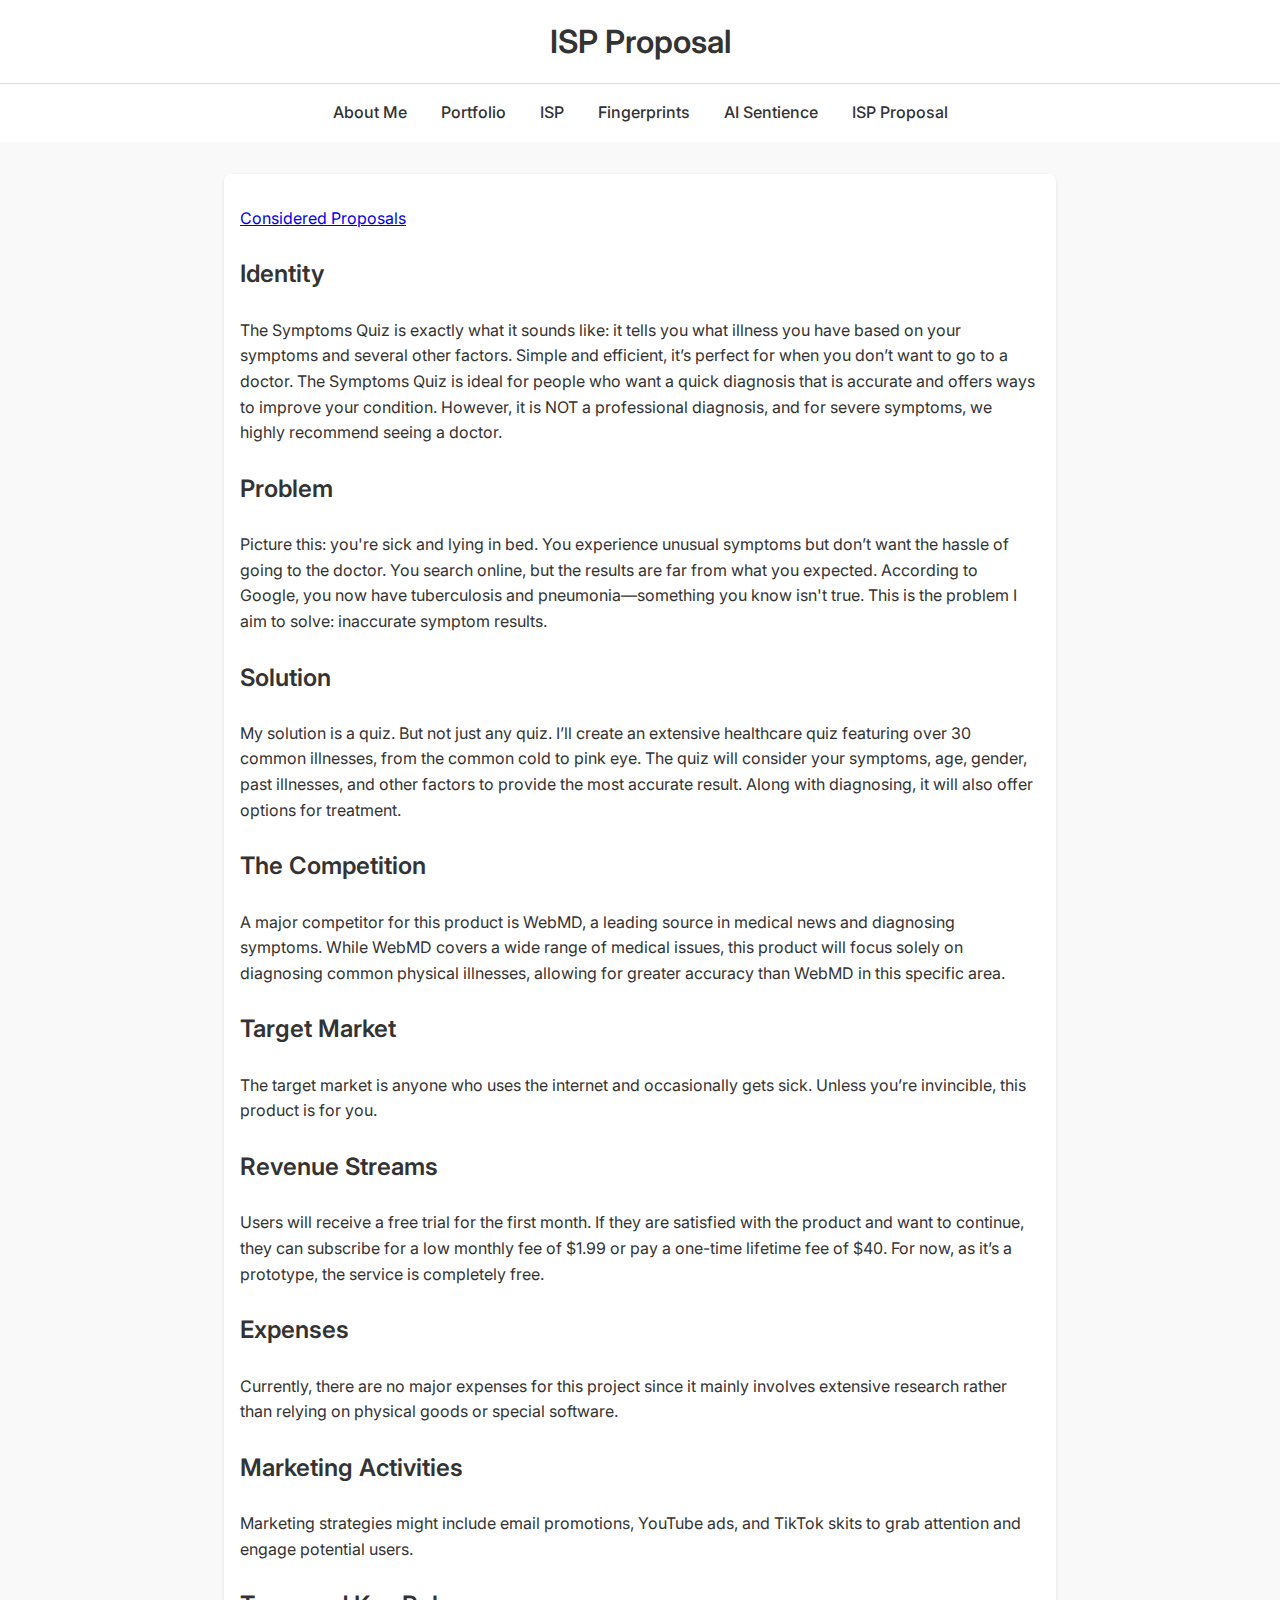
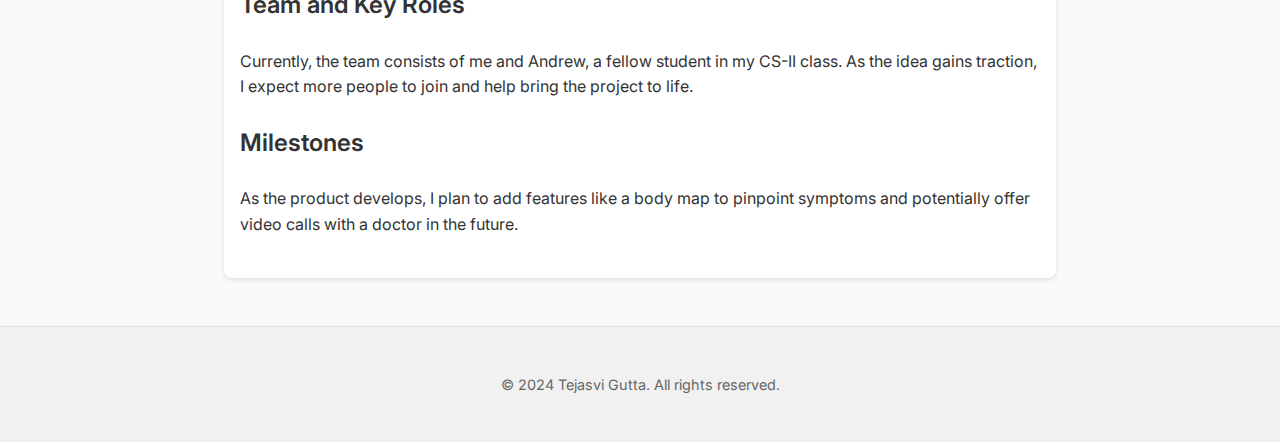
<file: CS-II/Projects/Business Plan/index.html>
<!DOCTYPE html>
<html lang="en">
<head>
  <meta charset="UTF-8">
  <meta name="viewport" content="width=device-width, initial-scale=1.0">
  <title>ISP Proposal</title>
  <link href="https://fonts.googleapis.com/css2?family=Inter:wght@400;600&display=swap" rel="stylesheet">
  <style>
    body {
      font-family: 'Inter', sans-serif;
      margin: 0;
      padding: 0;
      background-color: #f9f9f9;
      color: #333;
      line-height: 1.6;
    }

    header {
      background: white;
      border-bottom: 1px solid #e0e0e0;
      padding: 1rem 0;
      text-align: center;
      position: sticky;
      top: 0;
      z-index: 1000;
    }

    header h1 {
      font-size: 2rem;
      font-weight: 600;
      margin: 0;
    }

    nav {
      text-align: center;
      padding: 1rem 0;
      background: white;
    }

    nav a {
      text-decoration: none;
      color: #333;
      margin: 0 15px;
      font-size: 1rem;
      font-weight: 500;
      transition: color 0.3s ease;
    }

    nav a:hover {
      color: #0073e6;
    }

    nav a:after {
      content: "";
      display: block;
      height: 2px;
      width: 0;
      background: #0073e6;
      transition: width 0.3s ease;
      position: absolute;
      bottom: -5px;
      left: 0;
    }

    nav a:hover:after {
      width: 100%;
    }

    main {
      max-width: 800px;
      margin: 2rem auto;
      padding: 1rem;
      background: white;
      border-radius: 8px;
      box-shadow: 0 2px 4px rgba(0, 0, 0, 0.1);
    }

    main h2 {
      font-size: 1.5rem;
      font-weight: 600;
      margin-bottom: 1.5rem;
    }

    main h3 {
      font-weight: 500;
      color: #555;
    }

    main p {
      margin-bottom: 1.5rem;
      font-size: 1rem;
    }

    footer {
      text-align: center;
      padding: 2rem 1rem;
      background-color: #f1f1f1;
      color: #666;
      font-size: 0.9rem;
      margin-top: 3rem;
      border-top: 1px solid #e0e0e0;
    }
  </style>
</head>
<body>

  <header>
    <h1>ISP Proposal</h1>
  </header>

  <nav>
    <a href="../../../index.html">About Me</a>
    <a href="../../portfolioreal.html">Portfolio</a>
    <a href="../../isp.html">ISP</a>
    <a href="../../Essays/fingerprints.html">Fingerprints</a>
    <a href="../../Essays/AI Sentience.html">AI Sentience</a>
    <a href="index.html">ISP Proposal</a>
  </nav>

  <main>
    <p><a href="considered.html">Considered Proposals</a></p>

    <h2>Identity</h2>
    <p>The Symptoms Quiz is exactly what it sounds like: it tells you what illness you have based on your symptoms and several other factors. Simple and efficient, it’s perfect for when you don’t want to go to a doctor. The Symptoms Quiz is ideal for people who want a quick diagnosis that is accurate and offers ways to improve your condition. However, it is NOT a professional diagnosis, and for severe symptoms, we highly recommend seeing a doctor.</p>

    <h2>Problem</h2>
    <p>Picture this: you're sick and lying in bed. You experience unusual symptoms but don’t want the hassle of going to the doctor. You search online, but the results are far from what you expected. According to Google, you now have tuberculosis and pneumonia—something you know isn't true. This is the problem I aim to solve: inaccurate symptom results.</p>

    <h2>Solution</h2>
    <p>My solution is a quiz. But not just any quiz. I’ll create an extensive healthcare quiz featuring over 30 common illnesses, from the common cold to pink eye. The quiz will consider your symptoms, age, gender, past illnesses, and other factors to provide the most accurate result. Along with diagnosing, it will also offer options for treatment.</p>

    <h2>The Competition</h2>
    <p>A major competitor for this product is WebMD, a leading source in medical news and diagnosing symptoms. While WebMD covers a wide range of medical issues, this product will focus solely on diagnosing common physical illnesses, allowing for greater accuracy than WebMD in this specific area.</p>

    <h2>Target Market</h2>
    <p>The target market is anyone who uses the internet and occasionally gets sick. Unless you’re invincible, this product is for you.</p>

    <h2>Revenue Streams</h2>
    <p>Users will receive a free trial for the first month. If they are satisfied with the product and want to continue, they can subscribe for a low monthly fee of $1.99 or pay a one-time lifetime fee of $40. For now, as it’s a prototype, the service is completely free.</p>

    <h2>Expenses</h2>
    <p>Currently, there are no major expenses for this project since it mainly involves extensive research rather than relying on physical goods or special software.</p>

    <h2>Marketing Activities</h2>
    <p>Marketing strategies might include email promotions, YouTube ads, and TikTok skits to grab attention and engage potential users.</p>

    <h2>Team and Key Roles</h2>
    <p>Currently, the team consists of me and Andrew, a fellow student in my CS-II class. As the idea gains traction, I expect more people to join and help bring the project to life.</p>

    <h2>Milestones</h2>
    <p>As the product develops, I plan to add features like a body map to pinpoint symptoms and potentially offer video calls with a doctor in the future.</p>

  </main>

  <footer>
    <p>© 2024 Tejasvi Gutta. All rights reserved.</p>
  </footer>
</body>
</html>
</file>
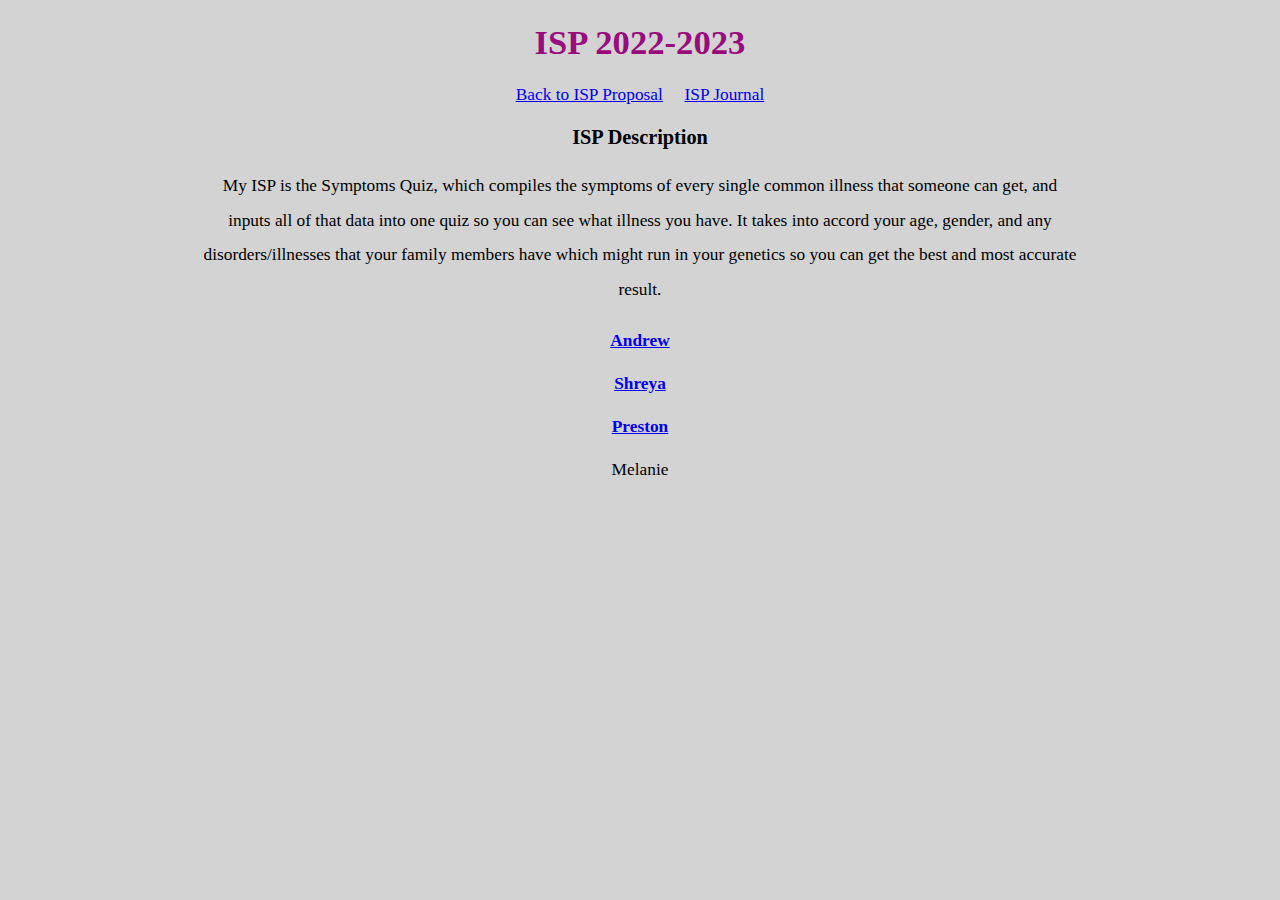
<file: CS-II/Projects/ISP/index.html>
<!DOCTYPE html>
<html>
  <head>
    <link rel="stylesheet" href="../../style.css"/>
  </head>

  <body>
    <header>
      <h1>ISP 2022-2023</h1>
    </header>
    <main class="essay">
      <a href="../Business Plan/index.html">Back to ISP Proposal</a>
      &nbsp; &nbsp;
      <a href="Journal.html">ISP Journal</a>

      <h3>ISP Description</h3>
      <p>My ISP is the Symptoms Quiz, which compiles the symptoms of every single common illness that someone can get, and inputs all of that data into one quiz so you can see what illness you have. It takes into accord your age, gender, and any disorders/illnesses that your family members have which might run in your genetics so you can get the best and most accurate result.
      </p>
      <h4><a href="https://www.codermerlin.com/users/andrew-nguyen/Digital%20Portfolio/index.html">Andrew</a></h4>
      <h4><a href="https://codermerlin.com/users/shreya-kumar/Digital%20Portfolio/index.html">Shreya</h4>
      <h4><a href="https://www.codermerlin.com/users/hoang-nguyen/Digital%20Portfolio/index.html">Preston</h4>
      <a href"">Melanie</h4>
    </main>
</html>
</file>
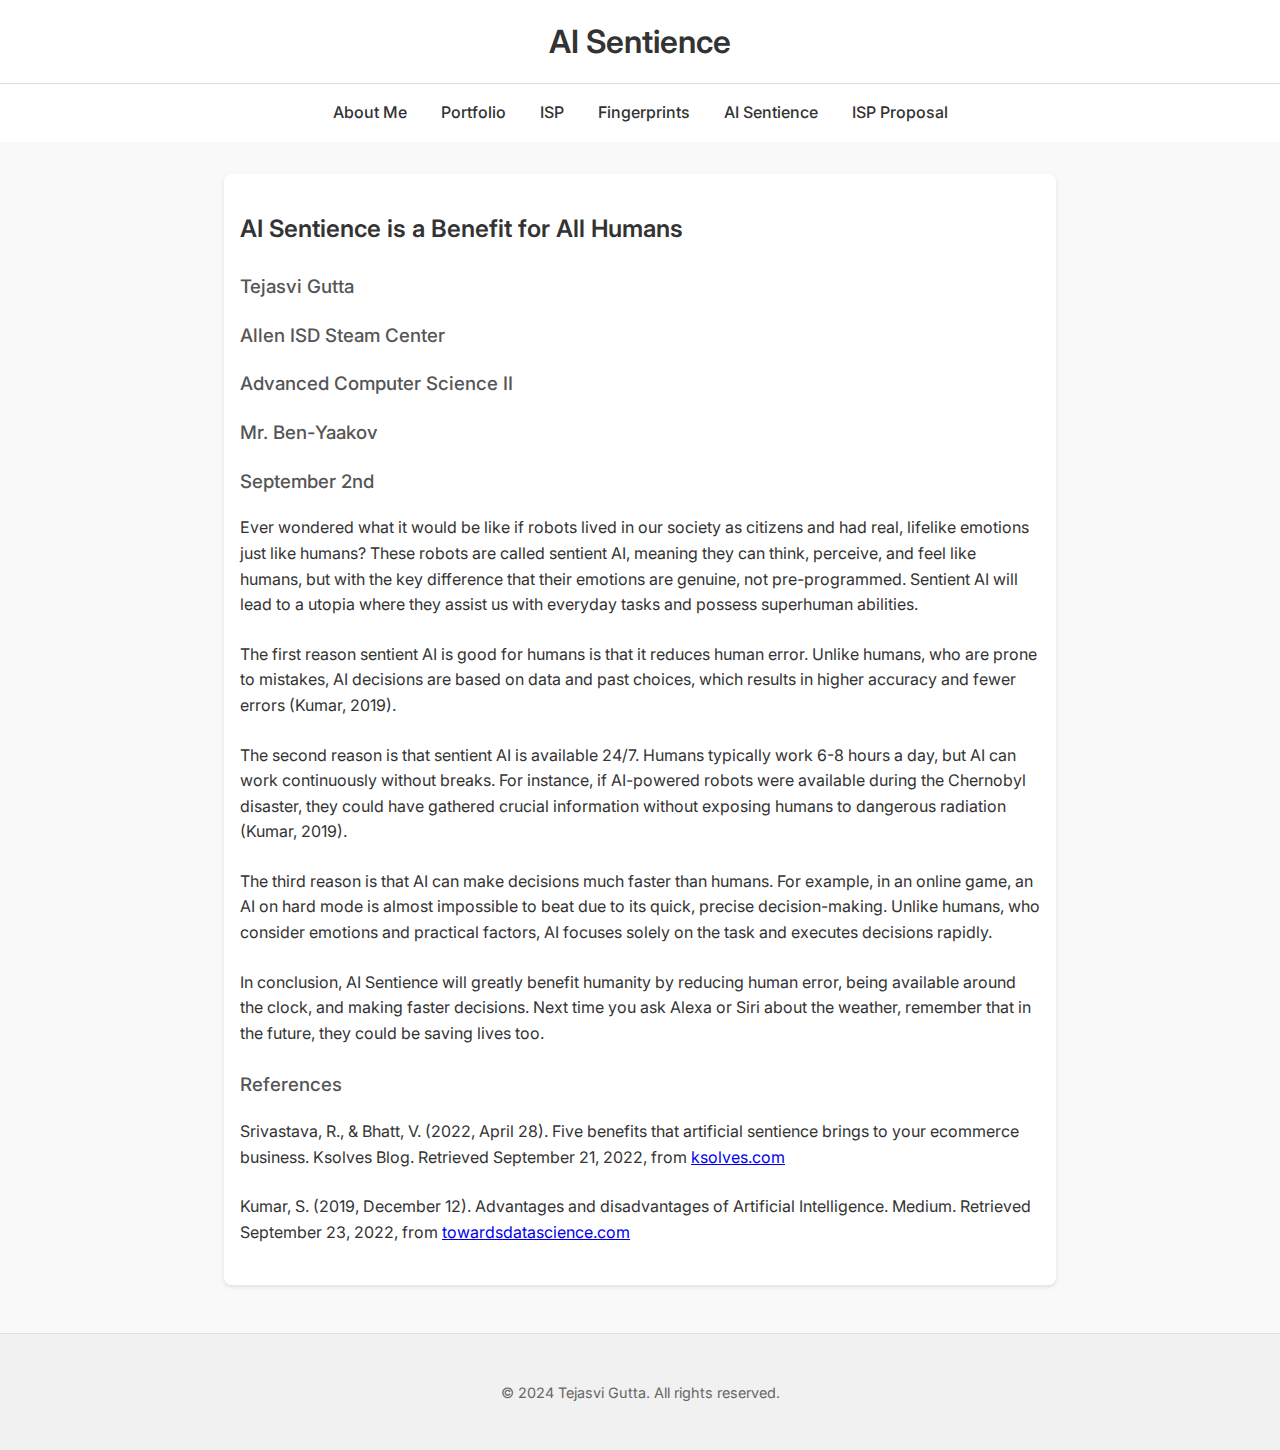
<file: CS-II/Essays/AI Sentience.html>
<!DOCTYPE html>
<html lang="en">
<head>
  <meta charset="UTF-8">
  <meta name="viewport" content="width=device-width, initial-scale=1.0">
  <title>AI Sentience</title>
  <link href="https://fonts.googleapis.com/css2?family=Inter:wght@400;600&display=swap" rel="stylesheet">
  <style>
    /* General Styles */
    body {
      font-family: 'Inter', sans-serif;
      margin: 0;
      padding: 0;
      background: #f9f9f9;
      color: #333;
      line-height: 1.6;
      scroll-behavior: smooth;
    }

    header {
      background: white;
      border-bottom: 1px solid #e0e0e0;
      padding: 1rem 0;
      text-align: center;
      position: sticky;
      top: 0;
      z-index: 1000;
    }

    header h1 {
      font-size: 2rem;
      font-weight: 600;
      margin: 0;
    }

    nav {
      text-align: center;
      padding: 1rem 0;
      background: white;
    }

    nav a {
      text-decoration: none;
      color: #333;
      margin: 0 15px;
      font-size: 1rem;
      font-weight: 500;
      position: relative;
      transition: color 0.3s ease;
    }

    nav a:hover {
      color: #0073e6;
    }

    nav a:after {
      content: "";
      display: block;
      height: 2px;
      width: 0;
      background: #0073e6;
      transition: width 0.3s ease;
      position: absolute;
      bottom: -5px;
      left: 0;
    }

    nav a:hover:after {
      width: 100%;
    }

    main {
      max-width: 800px;
      margin: 2rem auto;
      padding: 1rem;
      background: white;
      border-radius: 8px;
      box-shadow: 0 2px 4px rgba(0, 0, 0, 0.1);
    }

    main h2 {
      font-size: 1.5rem;
      font-weight: 600;
      margin-bottom: 1.5rem;
    }

    main h3 {
      font-weight: 500;
      color: #555;
    }

    main p {
      margin-bottom: 1.5rem;
      font-size: 1rem;
    }

    footer {
      text-align: center;
      padding: 2rem 1rem;
      background-color: #f1f1f1;
      color: #666;
      font-size: 0.9rem;
      margin-top: 3rem;
      border-top: 1px solid #e0e0e0;
    }
  </style>
</head>
<body>
  <header>
    <h1>AI Sentience</h1>
  </header>

  <nav>
    <a href="../../index.html">About Me</a>
    <a href="../portfolioreal.html">Portfolio</a>
    <a href="../isp.html">ISP</a>
    <a href="fingerprints.html">Fingerprints</a>
    <a href="AI Sentience.html">AI Sentience</a>
    <a href="../Projects/Business Plan/index.html">ISP Proposal</a>
  </nav>

  <main>
    <h2>AI Sentience is a Benefit for All Humans</h2>
    <h3>Tejasvi Gutta</h3>
    <h3>Allen ISD Steam Center</h3>
    <h3>Advanced Computer Science II</h3>
    <h3>Mr. Ben-Yaakov</h3>
    <h3>September 2nd</h3>

    <p>Ever wondered what it would be like if robots lived in our society as citizens and had real, lifelike emotions just like humans? These robots are called sentient AI, meaning they can think, perceive, and feel like humans, but with the key difference that their emotions are genuine, not pre-programmed. Sentient AI will lead to a utopia where they assist us with everyday tasks and possess superhuman abilities.</p>

    <p>The first reason sentient AI is good for humans is that it reduces human error. Unlike humans, who are prone to mistakes, AI decisions are based on data and past choices, which results in higher accuracy and fewer errors (Kumar, 2019).</p>

    <p>The second reason is that sentient AI is available 24/7. Humans typically work 6-8 hours a day, but AI can work continuously without breaks. For instance, if AI-powered robots were available during the Chernobyl disaster, they could have gathered crucial information without exposing humans to dangerous radiation (Kumar, 2019).</p>

    <p>The third reason is that AI can make decisions much faster than humans. For example, in an online game, an AI on hard mode is almost impossible to beat due to its quick, precise decision-making. Unlike humans, who consider emotions and practical factors, AI focuses solely on the task and executes decisions rapidly.</p>

    <p>In conclusion, AI Sentience will greatly benefit humanity by reducing human error, being available around the clock, and making faster decisions. Next time you ask Alexa or Siri about the weather, remember that in the future, they could be saving lives too.</p>

    <h3>References</h3>
    <p>Srivastava, R., &amp; Bhatt, V. (2022, April 28). Five benefits that artificial sentience brings to your ecommerce business. Ksolves Blog. Retrieved September 21, 2022, from <a href="https://www.ksolves.com/blog/artificial-intelligence/five-benefits-that-artificial-sentience-brings-to-your-ecommerce-business#:~:text=Artificial%20Sentience%20not%20only%20helps,to%20these%20platforms%20and%20services." target="_blank">ksolves.com</a></p>

    <p>Kumar, S. (2019, December 12). Advantages and disadvantages of Artificial Intelligence. Medium. Retrieved September 23, 2022, from <a href="https://towardsdatascience.com/advantages-and-disadvantages-of-artificial-intelligence-182a5ef6588c" target="_blank">towardsdatascience.com</a></p>
  </main>

  <footer>
    <p>© 2024 Tejasvi Gutta. All rights reserved.</p>
  </footer>
</body>
</html>
</file>
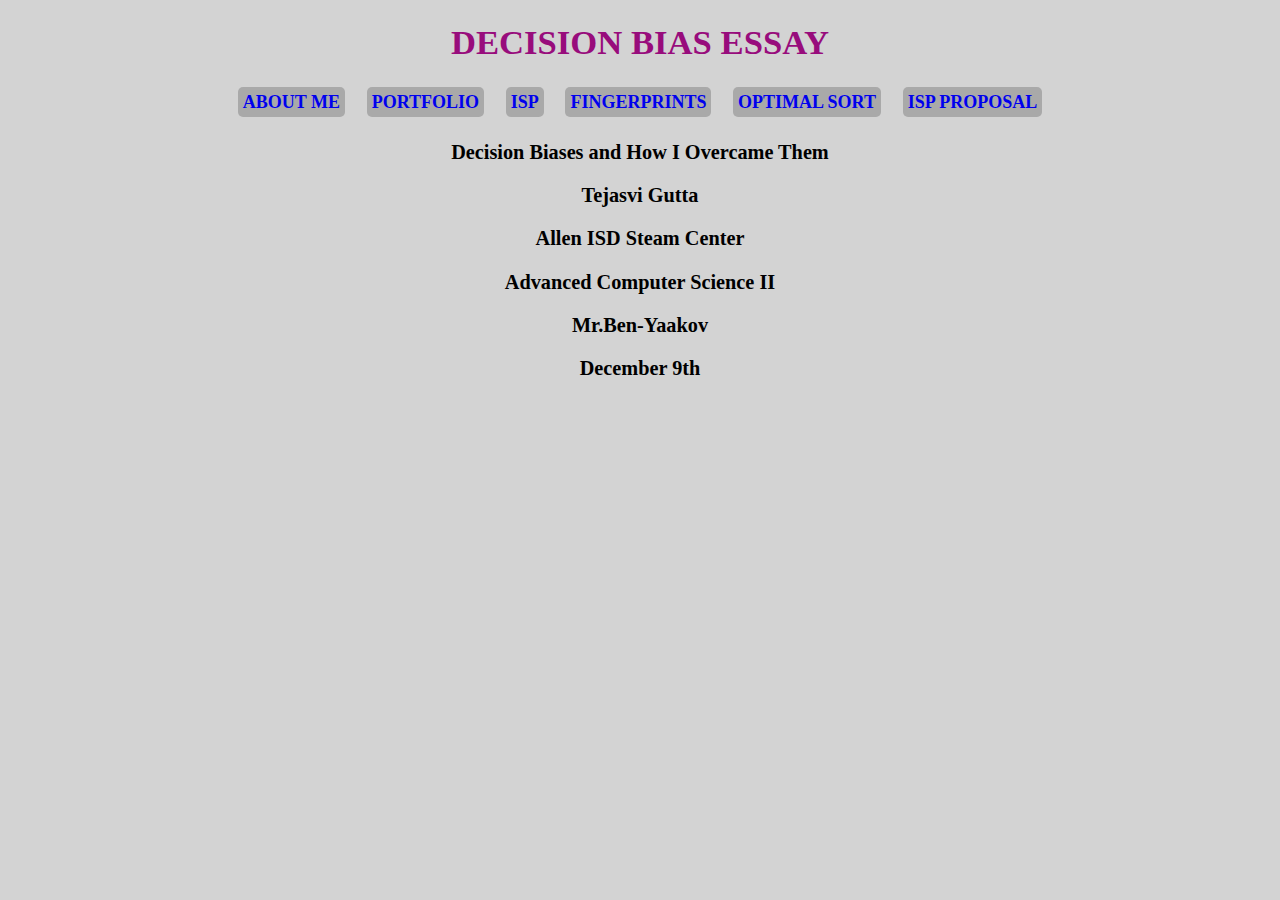
<file: CS-II/Essays/Decision Making.html>
<!DOCTYPE html>
<html>
  <head>
    <link rel="stylesheet" href="../style.css">
    <body>
      <header>
	<h1>Decision Bias Essay</h1>
      </header>
      <div style="padding: 7px">
	<a href="../../index.html" class='navBar'>About Me</a>
	&nbsp; &nbsp;
	<a href="../portfolioreal.html" class='navBar'>Portfolio</a>
	&nbsp; &nbsp;
	<a href="../isp.html" class='navBar'>ISP</a>
	&nbsp; &nbsp;
	<a href="fingerprints.html" class='navBar'>Fingerprints</a>
	&nbsp; &nbsp;
	<a href="../Projects/Optimal Sort.html" class='navBar'>Optimal Sort</a>
	&nbsp; &nbsp;
	<a href="../Projects/Business Plan/index.html" class='navBar'>ISP Proposal</a>
      </div>

      <main class="essay">
	<h3>Decision Biases and How I Overcame Them</h3>
	<h3>Tejasvi Gutta</h3>
	<h3>Allen ISD Steam Center</h3>
	<h3>Advanced Computer Science II</h3>
	<h3>Mr.Ben-Yaakov</h3>
	<h3>December 9th</h3>

	<div class="essay">
</file>
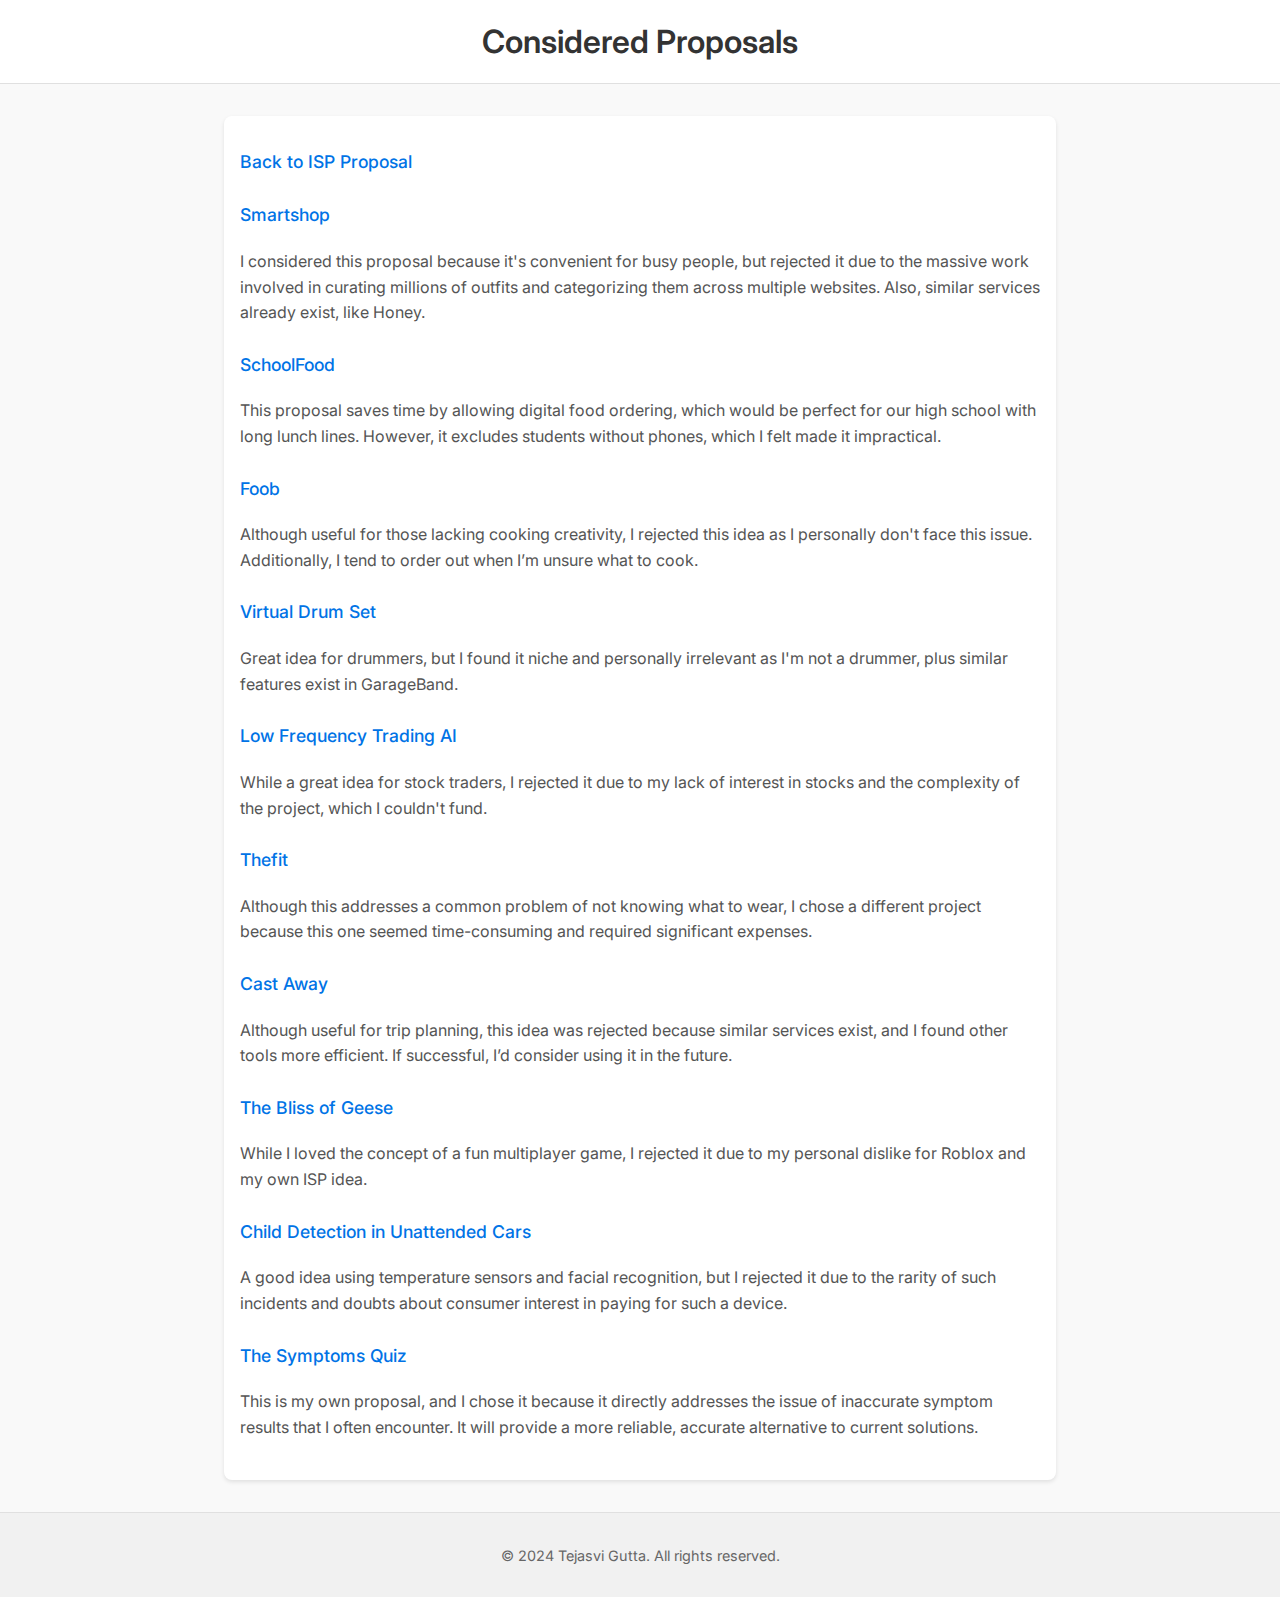
<file: CS-II/Projects/Business Plan/considered.html>
<!DOCTYPE html>
<html lang="en">
<head>
  <meta charset="UTF-8">
  <meta name="viewport" content="width=device-width, initial-scale=1.0">
  <title>Considered Proposals</title>
  <link href="https://fonts.googleapis.com/css2?family=Inter:wght@400;600&display=swap" rel="stylesheet">
  <style>
    body {
      font-family: 'Inter', sans-serif;
      margin: 0;
      padding: 0;
      background-color: #f9f9f9;
      color: #333;
      line-height: 1.6;
    }

    header {
      background: white;
      border-bottom: 1px solid #e0e0e0;
      padding: 1rem;
      text-align: center;
    }

    h1 {
      font-size: 2rem;
      font-weight: 600;
      margin: 0;
    }

    main {
      max-width: 800px;
      margin: 2rem auto;
      padding: 1rem;
      background: white;
      border-radius: 8px;
      box-shadow: 0 2px 4px rgba(0, 0, 0, 0.1);
    }

    main a {
      text-decoration: none;
      color: #0073e6;
      font-weight: 500;
      font-size: 1.1rem;
    }

    main h3 {
      font-weight: 600;
      margin-top: 1.5rem;
    }

    main p {
      margin-bottom: 1.5rem;
      font-size: 1rem;
      color: #555;
    }

    footer {
      text-align: center;
      padding: 1rem;
      background-color: #f1f1f1;
      color: #666;
      font-size: 0.9rem;
      margin-top: 2rem;
      border-top: 1px solid #e0e0e0;
    }
  </style>
</head>

<body>

  <header>
    <h1>Considered Proposals</h1>
  </header>

  <main>
    <p><a href="index.html">Back to ISP Proposal</a></p>

    <h3><a href="https://www.codermerlin.com/users/avanish-jeendru/Digital%20Portfolio/CS-II/Projects/Business%20Plan/index.html">Smartshop</a></h3>
    <p>I considered this proposal because it's convenient for busy people, but rejected it due to the massive work involved in curating millions of outfits and categorizing them across multiple websites. Also, similar services already exist, like Honey.</p>

    <h3><a href="https://www.codermerlin.com/users/brett-kaplan/Digital%20Portfolio/CS-II/Projects/Business%20Plan/index.html">SchoolFood</a></h3>
    <p>This proposal saves time by allowing digital food ordering, which would be perfect for our high school with long lunch lines. However, it excludes students without phones, which I felt made it impractical.</p>

    <h3><a href="https://www.codermerlin.com/users/faraz-piracha/Digital%20Portfolio/CS-II/Projects/Business%20Plan/index.html">Foob</a></h3>
    <p>Although useful for those lacking cooking creativity, I rejected this idea as I personally don't face this issue. Additionally, I tend to order out when I’m unsure what to cook.</p>

    <h3><a href="https://www.codermerlin.com/users/juneyoung-hwang/Digital%20Portfolio/CS-II/Projects/Business%20Plan/index.html">Virtual Drum Set</a></h3>
    <p>Great idea for drummers, but I found it niche and personally irrelevant as I'm not a drummer, plus similar features exist in GarageBand.</p>

    <h3><a href="https://www.codermerlin.com/users/gautam-narayan/Digital%20Portfolio/CS-II/Projects/Business%20Plan/index.html">Low Frequency Trading AI</a></h3>
    <p>While a great idea for stock traders, I rejected it due to my lack of interest in stocks and the complexity of the project, which I couldn't fund.</p>

    <h3><a href="https://www.codermerlin.com/users/jana-daouk/Digital%20Portfolio/CS-II/Projects/Business%20Plan/index.html">Thefit</a></h3>
    <p>Although this addresses a common problem of not knowing what to wear, I chose a different project because this one seemed time-consuming and required significant expenses.</p>

    <h3><a href="https://www.codermerlin.com/users/shivangi-gupta/Digital%20Portfolio/CS-III/Projects/Business%20Plan/index.html">Cast Away</a></h3>
    <p>Although useful for trip planning, this idea was rejected because similar services exist, and I found other tools more efficient. If successful, I’d consider using it in the future.</p>

    <h3><a href="https://www.codermerlin.com/users/soohan-cho/Digital%20Portfolio/CS-II/Projects/Business%20Plan/index.html">The Bliss of Geese</a></h3>
    <p>While I loved the concept of a fun multiplayer game, I rejected it due to my personal dislike for Roblox and my own ISP idea.</p>

    <h3><a href="https://www.codermerlin.com/users/vijay-vemulapalli/Digital%20Portfolio/CS-II/Projects/Business%20Plan/index.html">Child Detection in Unattended Cars</a></h3>
    <p>A good idea using temperature sensors and facial recognition, but I rejected it due to the rarity of such incidents and doubts about consumer interest in paying for such a device.</p>

    <h3><a href="https://www.codermerlin.com/users/tejasvi-gutta/Digital%20Portfolio/CS-II/Projects/Business%20Plan/index.html">The Symptoms Quiz</a></h3>
    <p>This is my own proposal, and I chose it because it directly addresses the issue of inaccurate symptom results that I often encounter. It will provide a more reliable, accurate alternative to current solutions.</p>
  </main>

  <footer>
    <p>© 2024 Tejasvi Gutta. All rights reserved.</p>
  </footer>

</body>
</html>
</file>
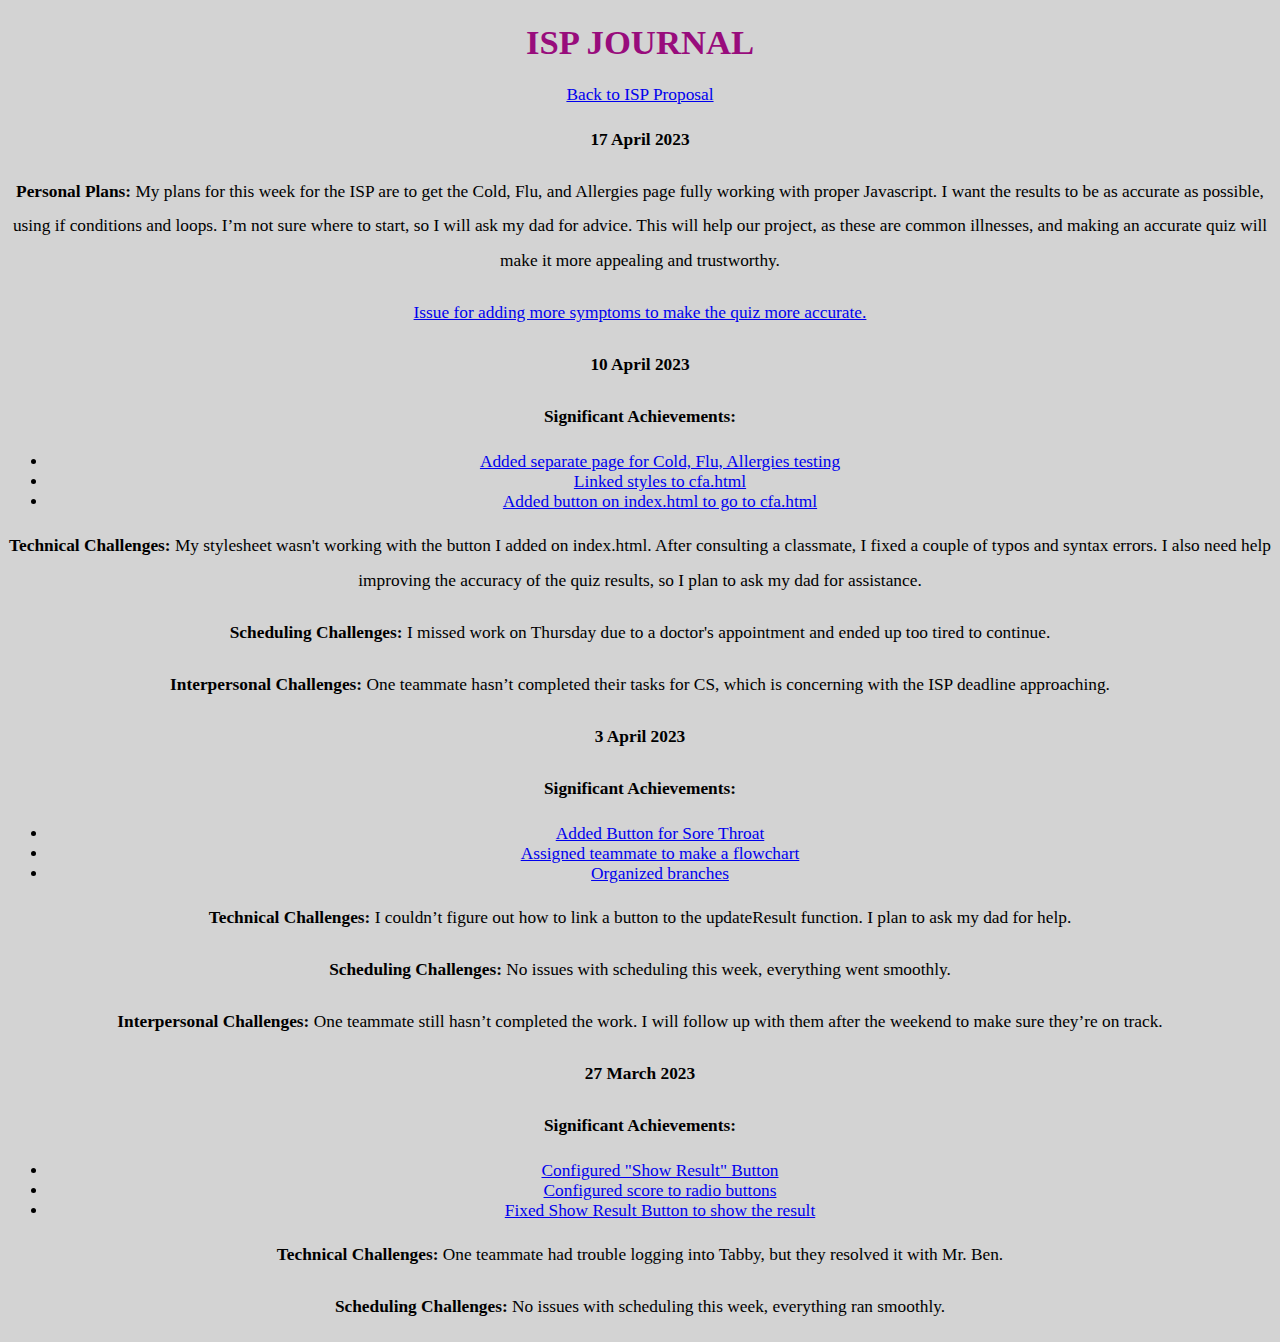
<file: CS-II/Projects/ISP/Journal.html>
<!DOCTYPE html>
<html lang="en">
  <head>
    <link rel="stylesheet" href="../../style.css"/>
  </head>
  <body>
    <header>
      <h1>ISP Journal</h1>
    </header>

    <main>
      <a href="../Business Plan/index.html">Back to ISP Proposal</a>
      
      <section class="entry">
        <p><strong>17 April 2023</strong></p>
        <p><strong>Personal Plans:</strong> My plans for this week for the ISP are to get the Cold, Flu, and Allergies page fully working with proper Javascript. I want the results to be as accurate as possible, using if conditions and loops. I’m not sure where to start, so I will ask my dad for advice. This will help our project, as these are common illnesses, and making an accurate quiz will make it more appealing and trustworthy.</p>
        <p><a href="https://github.com/CSAllenISD/2023-ISP-SymptomsQuiz/issues/34">Issue for adding more symptoms to make the quiz more accurate.</a></p>

        <p><strong>10 April 2023</strong></p>
        <p><strong>Significant Achievements:</strong></p>
        <ul>
          <li><a href="https://github.com/CSAllenISD/2023-ISP-SymptomsQuiz/commit/0fe697c8c607edbbb35ee9bace4bcce72997e87d">Added separate page for Cold, Flu, Allergies testing</a></li>
          <li><a href="https://github.com/CSAllenISD/2023-ISP-SymptomsQuiz/commit/0fe697c8c607edbbb35ee9bace4bcce72997e87d">Linked styles to cfa.html</a></li>
          <li><a href="https://github.com/CSAllenISD/2023-ISP-SymptomsQuiz/commit/0fe697c8c607edbbb35ee9bace4bcce72997e87d">Added button on index.html to go to cfa.html</a></li>
        </ul>
        <p><strong>Technical Challenges:</strong> My stylesheet wasn't working with the button I added on index.html. After consulting a classmate, I fixed a couple of typos and syntax errors. I also need help improving the accuracy of the quiz results, so I plan to ask my dad for assistance.</p>
        <p><strong>Scheduling Challenges:</strong> I missed work on Thursday due to a doctor's appointment and ended up too tired to continue.</p>
        <p><strong>Interpersonal Challenges:</strong> One teammate hasn’t completed their tasks for CS, which is concerning with the ISP deadline approaching.</p>

        <p><strong>3 April 2023</strong></p>
        <p><strong>Significant Achievements:</strong></p>
        <ul>
          <li><a href="https://github.com/CSAllenISD/2023-ISP-SymptomsQuiz/commit/7b625ba4bf89e00a942f68a03ed580edfd8dbd7a">Added Button for Sore Throat</a></li>
          <li><a href="https://github.com/CSAllenISD/2023-ISP-SymptomsQuiz/issues/27">Assigned teammate to make a flowchart</a></li>
          <li><a href="https://github.com/CSAllenISD/2023-ISP-SymptomsQuiz/commit/41f2a8f749b0b86a6f5f31464782185d6c4cce76">Organized branches</a></li>
        </ul>
        <p><strong>Technical Challenges:</strong> I couldn’t figure out how to link a button to the updateResult function. I plan to ask my dad for help.</p>
        <p><strong>Scheduling Challenges:</strong> No issues with scheduling this week, everything went smoothly.</p>
        <p><strong>Interpersonal Challenges:</strong> One teammate still hasn’t completed the work. I will follow up with them after the weekend to make sure they’re on track.</p>

        <p><strong>27 March 2023</strong></p>
        <p><strong>Significant Achievements:</strong></p>
        <ul>
          <li><a href="https://github.com/CSAllenISD/2023-ISP-SymptomsQuiz/commit/53bd4674f7f642b966727dbd42eb319f77e08756">Configured "Show Result" Button</a></li>
          <li><a href="https://github.com/CSAllenISD/2023-ISP-SymptomsQuiz/commit/120940b35cf94179ea2fe227d790234464193556">Configured score to radio buttons</a></li>
          <li><a href="https://github.com/CSAllenISD/2023-ISP-SymptomsQuiz/commit/ccd988b6d1ad80ad9898a272820b0ffa8ce5f06e">Fixed Show Result Button to show the result</a></li>
        </ul>
        <p><strong>Technical Challenges:</strong> One teammate had trouble logging into Tabby, but they resolved it with Mr. Ben.</p>
        <p><strong>Scheduling Challenges:</strong> No issues with scheduling this week, everything ran smoothly.</p>
      </section>
    </main>
  </body>
</html>
</file>
<file: CS-II/style.css>
body {
    background-color: lightgray;
    font-family: Tahoma;
    font-size: 13pt;
}
main {
    text-align: center;
}
div.essay{
    text-align: justify;
    line-height: 2;
    text-indent: 60px;
}
div.main {
    text-align: justify;
}
main.essay {
    padding-left: 15.0vw;
    padding-right: 15.0vw;
}
h3.hi {
    font-weight: normal;
}
h1 {
    color: #980C7C;
    text-transform: uppercase;
    text-align: center;
}
.navBar {
    font-size: 18px;
    background-color: darkgray;
    padding: 5px;
    width: 100px;
    text-transform: uppercase;
    font-weight: bold;
    border-radius: 5px;
    text-decoration: none;
}
.navBar:hover{
    background-color: lightgray;
}
div {
    text-align: center;
}
img {
    width: 600px;
    border: 3px solid black;
    text-align: center;
}
p {
    line-height: 2;
}
h3 {
    text-align: center;
    font-weight: bold;
}
h2 {
    text-align: center;
    font-weight: normal;
}
</file>
